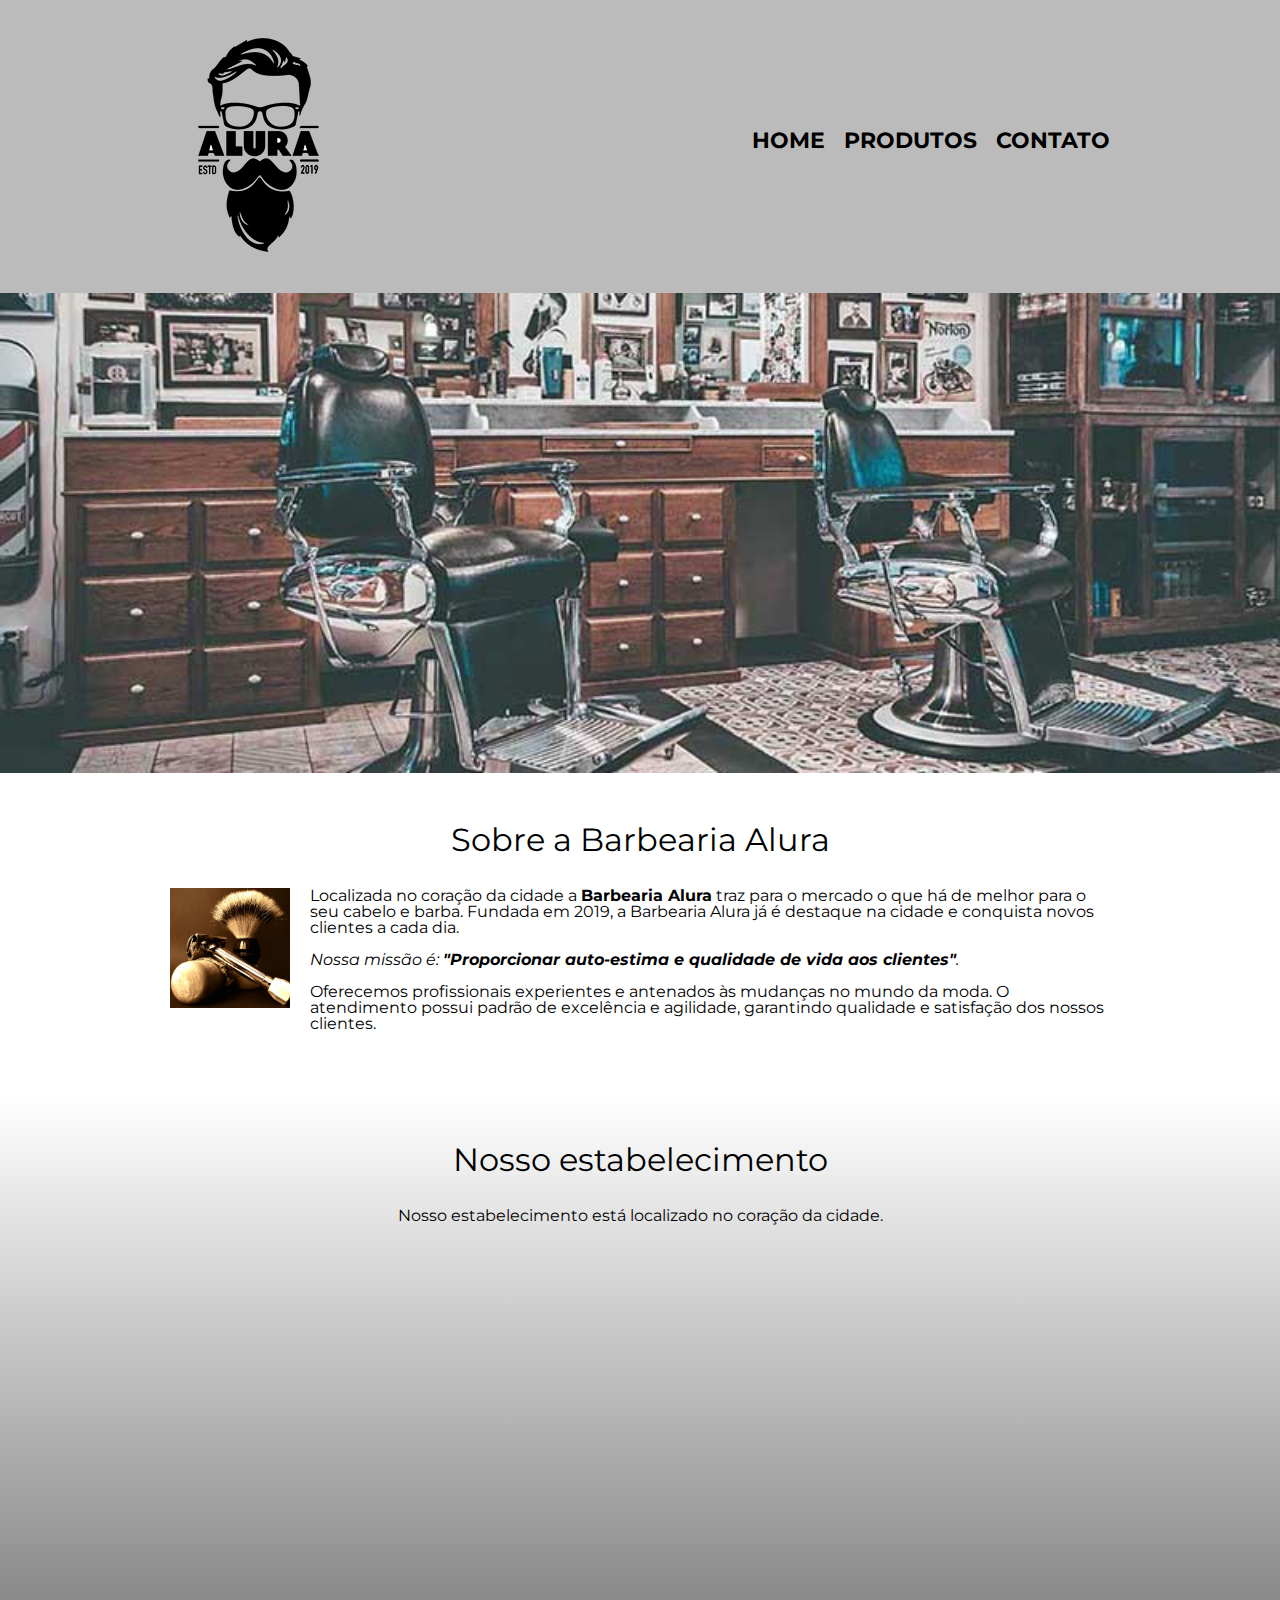
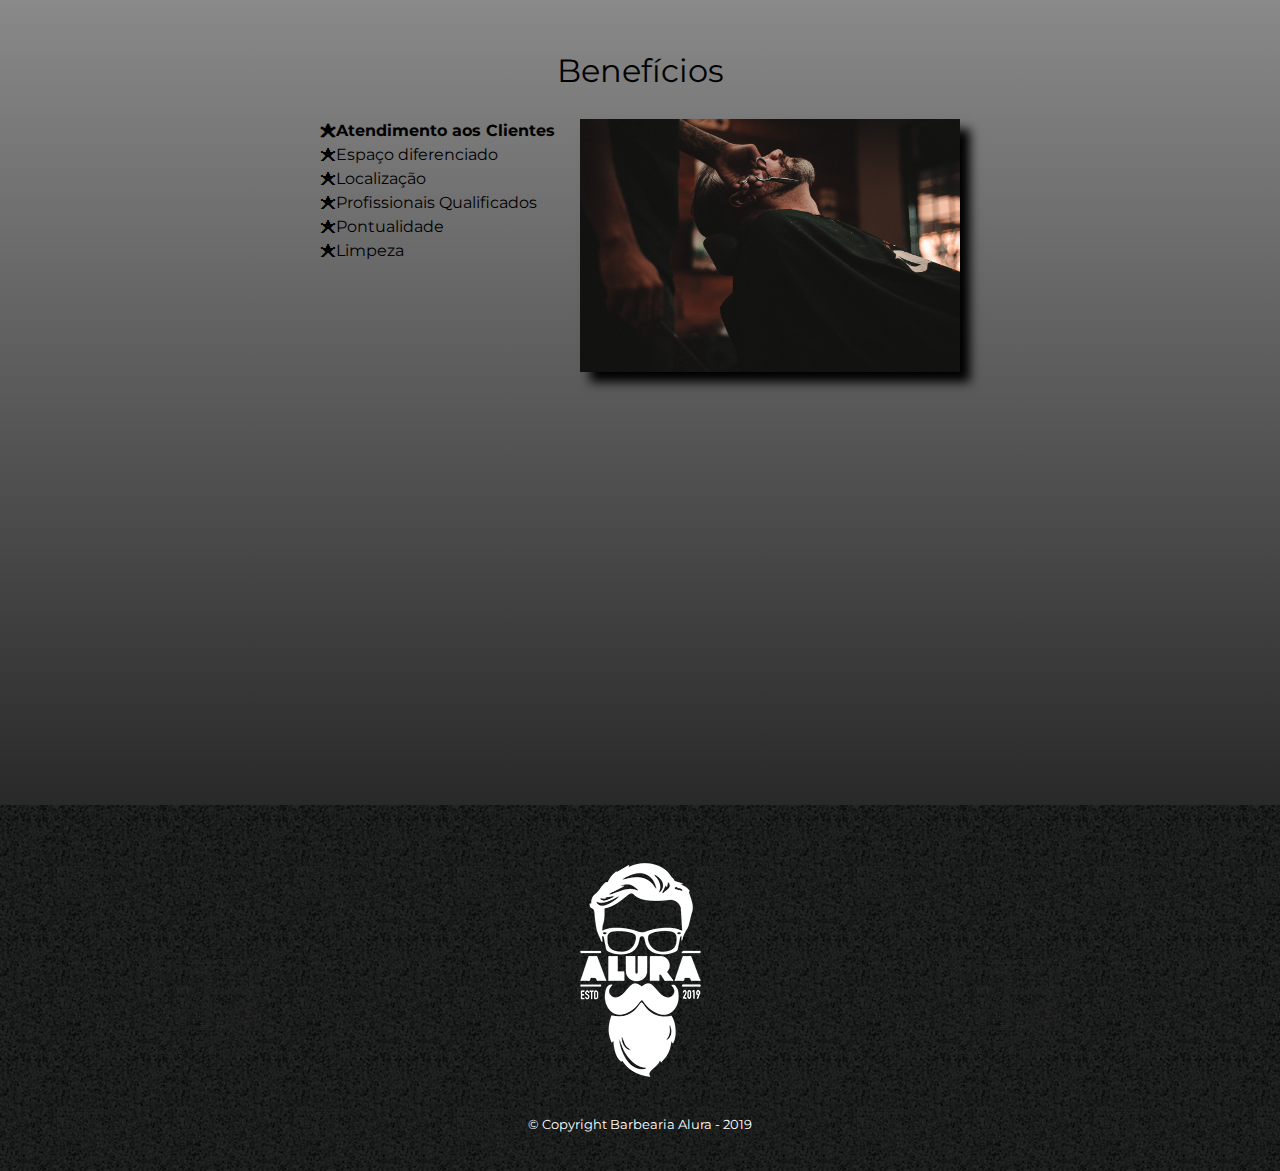
<file: index.html>
<!DOCTYPE html>
<html lang="pt-br">
<head>
    <meta charset="UTF-8">
    <meta name="viewport" content="width=device-width">
    <link rel="stylesheet" href="css/reset.css">
    <link rel="stylesheet" href="css/style.css">
    
    <title>Barbearia Alura</title>
</head>
<body>
    <header>
        <div class="caixa">
            <h1><img id="logoHeader" src="img/produto/logo.png" alt="Logo Alura Barbearia"></h1>
            <nav>
                <ul type="none">
                    <li><a href="index.html">Home</a></li>
                    <li><a href="produtos.html">Produtos</a></li>
                    <li><a href="contato.html">Contato</a></li>
                </ul>
            </nav>
        </div>
    </header>
    <img class="imgBarb" src="img/index/banner.jpg" alt="Imagem de de uma barbearia">
    <main>
        <section class="sobre">
            <h2 class="titulo-principal">Sobre a Barbearia Alura</h2>
            <img src="img/index/utensilios.jpg" alt="Utencilios de barbeador" class="utencilios">
            <p>
                Localizada no coração da cidade a <strong>Barbearia Alura</strong> traz para o mercado o que há de melhor para o seu cabelo e barba. Fundada em 2019, a Barbearia Alura já é destaque na cidade e conquista novos clientes a cada dia.
            </p>
            <p class="missao">
                <em>Nossa missão é: <strong>"Proporcionar auto-estima e qualidade de vida aos clientes"</strong>.</em>
            </p>
            <p>
                Oferecemos profissionais experientes e antenados às mudanças no mundo da moda. O atendimento possui padrão de excelência e agilidade, garantindo qualidade e satisfação dos nossos clientes.
            </p>
        </section>
        <section class="map">
            <h2 class="titulo-principal">Nosso estabelecimento</h2>
            <p>Nosso estabelecimento está localizado no coração da cidade.</p>
            <div class="mapaDiv"><iframe src="https://www.google.com/maps/embed?pb=!1m14!1m12!1m3!1d14122.258810179426!2d-48.568760899999994!3d-27.761569299999998!2m3!1f0!2f0!3f0!3m2!1i1024!2i768!4f13.1!5e0!3m2!1spt-BR!2sbr!4v1643431696091!5m2!1spt-BR!2sbr" width=100% height="300" style="border:0;" allowfullscreen="" loading="lazy"></iframe></div>
        </section>
        <section class="beneficios">
            <h3 class="titulo-principal">Benefícios</h3>
            <div class="conteudo-beneficios">
                <ul>
                    <li class="item">Atendimento aos Clientes</li>
                    <li class="item">Espaço diferenciado</li>
                    <li class="item">Localização</li>
                    <li class="item">Profissionais Qualificados</li>
                    <li class="item">Pontualidade</li>
                    <li class="item">Limpeza</li>
                </ul>
                <img class="imgBeneficios" src="img/index/beneficios.jpg">
            </div>
            <div class="video">
                <iframe width="100%" height="315" src="https://www.youtube.com/embed/wcVVXUV0YUY" title="YouTube video player" frameborder="0" allow="accelerometer; autoplay; clipboard-write; encrypted-media; gyroscope; picture-in-picture" allowfullscreen></iframe>
            </div>
        </section>
    </main>
    <footer>
        <img src="img/produto/logo-branco.png" alt="Logo Alura Barbearia Branca">
        <p class="copyright">&#169; Copyright Barbearia Alura - 2019</p>
    </footer> 
</body>
</html>
</file>
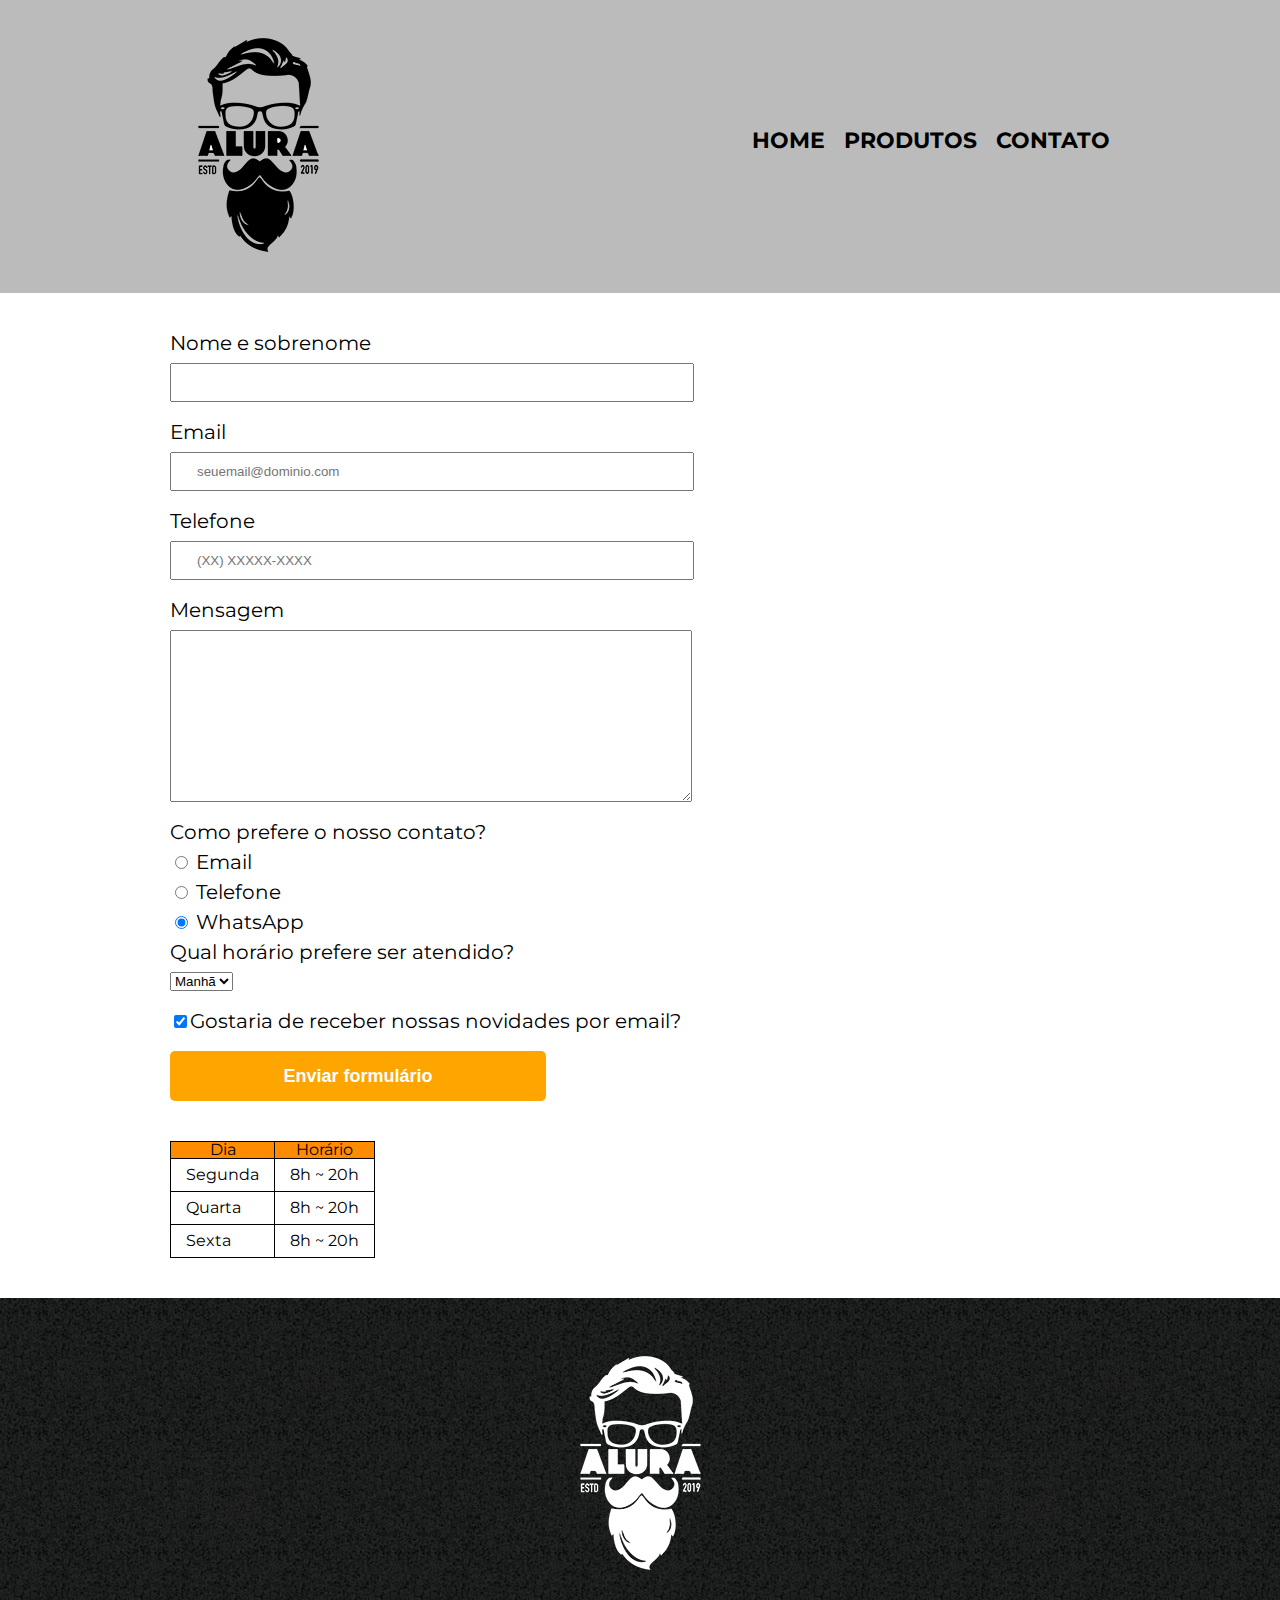
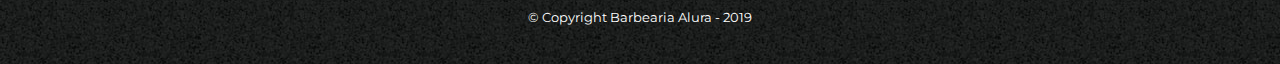
<file: contato.html>
<!DOCTYPE html>
<html lang="en">
<head>
    <meta charset="UTF-8">
    <meta name="viewport" content="width=device-width">
    <link rel="stylesheet" href="css/reset.css">
    <link rel="stylesheet" href="css/style.css">
    <title>Contato - Barbearia Alura</title>
</head>
<body>
    <header>
        <div class="caixa">
            <h1><img id="logoHeader" src="img/produto/logo.png" alt="Logo Alura Barbearia"></h1>
            <nav>
                <ul type="none">
                    <li><a href="index.html">Home</a></li>
                    <li><a href="produtos.html">Produtos</a></li>
                    <li><a href="contato.html">Contato</a></li>
                </ul>
            </nav>
        </div>
    </header>
    <main>
        <div class="mainConteudo">
            <form action="">
                    <label for="nomeSobrenome">Nome e sobrenome</label>
                    <input type="text" id="nomeSobrenome" value="" class="inputPadrao" required>
            
                    <label for="email">Email</label>
                    <input type="email" id="email" value="" placeholder="seuemail@dominio.com" class="inputPadrao" required>
            
                    <label for="telefone">Telefone</label>
                    <input type="tel" id="telefone" value="" placeholder="(XX) XXXXX-XXXX" class="inputPadrao">
                    <label for="mensagem">Mensagem</label>
                    <textarea name="" id="mensagem" cols="30" rows="10" class="inputPadrao"></textarea>
            
                    <div class="escolhas">
                        <fieldset>
                            <legend>Como prefere o nosso contato?</legend>
                            <label for="radio-email"><input type="radio" id="radio-email" name="contato" value="Email">Email</label>
                            <label for="radio-telefone"><input type="radio" id="radio-telefone" name="contato" value="Telefone">Telefone</label>
                            <label for="radio-whatsapp"><input type="radio" id="radio-whatsapp" name="contato" value="WhatsApp" checked="true">WhatsApp</label>
                        </fieldset>
                        <fieldset>
                            <legend>Qual horário prefere ser atendido?</legend>
                            <select >
                                <option value="Manhã" id="horarioOp">Manhã</option>
                                <option value="Tarde" id="horarioOp">Tarde</option>
                                <option value="Noite" id="horarioOp">Noite</option>
                            </select>
                        </fieldset>
                        <label for="check" class="checkbox"><input type="checkbox" id="check" checked="true">Gostaria de receber nossas novidades por email?</label>
                    </div>
            
                    <input type="submit" value="Enviar formulário" class="inputSub">
                    <table>
                        <thead>
                            <tr>
                                <th>Dia</th>
                                <th>Horário</th>
                            </tr>
                        </thead>
                        <tbody>
                            <tr>
                                <td>Segunda</td>
                                <td>8h ~ 20h</td>
                            </tr>
                            <tr>
                                <td>Quarta</td>
                                <td>8h ~ 20h</td>
                            </tr>
                            <tr>
                                <td>Sexta</td>
                                <td>8h ~ 20h</td>
                            </tr>
                        </tbody>
                    </table>
                </form>
            </div>
    </main>
    <footer>
        <img src="img/produto/logo-branco.png" alt="Logo Alura Barbearia Branca">
        <p class="copyright">&#169; Copyright Barbearia Alura - 2019</p>
    </footer>   
</body>
</html>
</file>
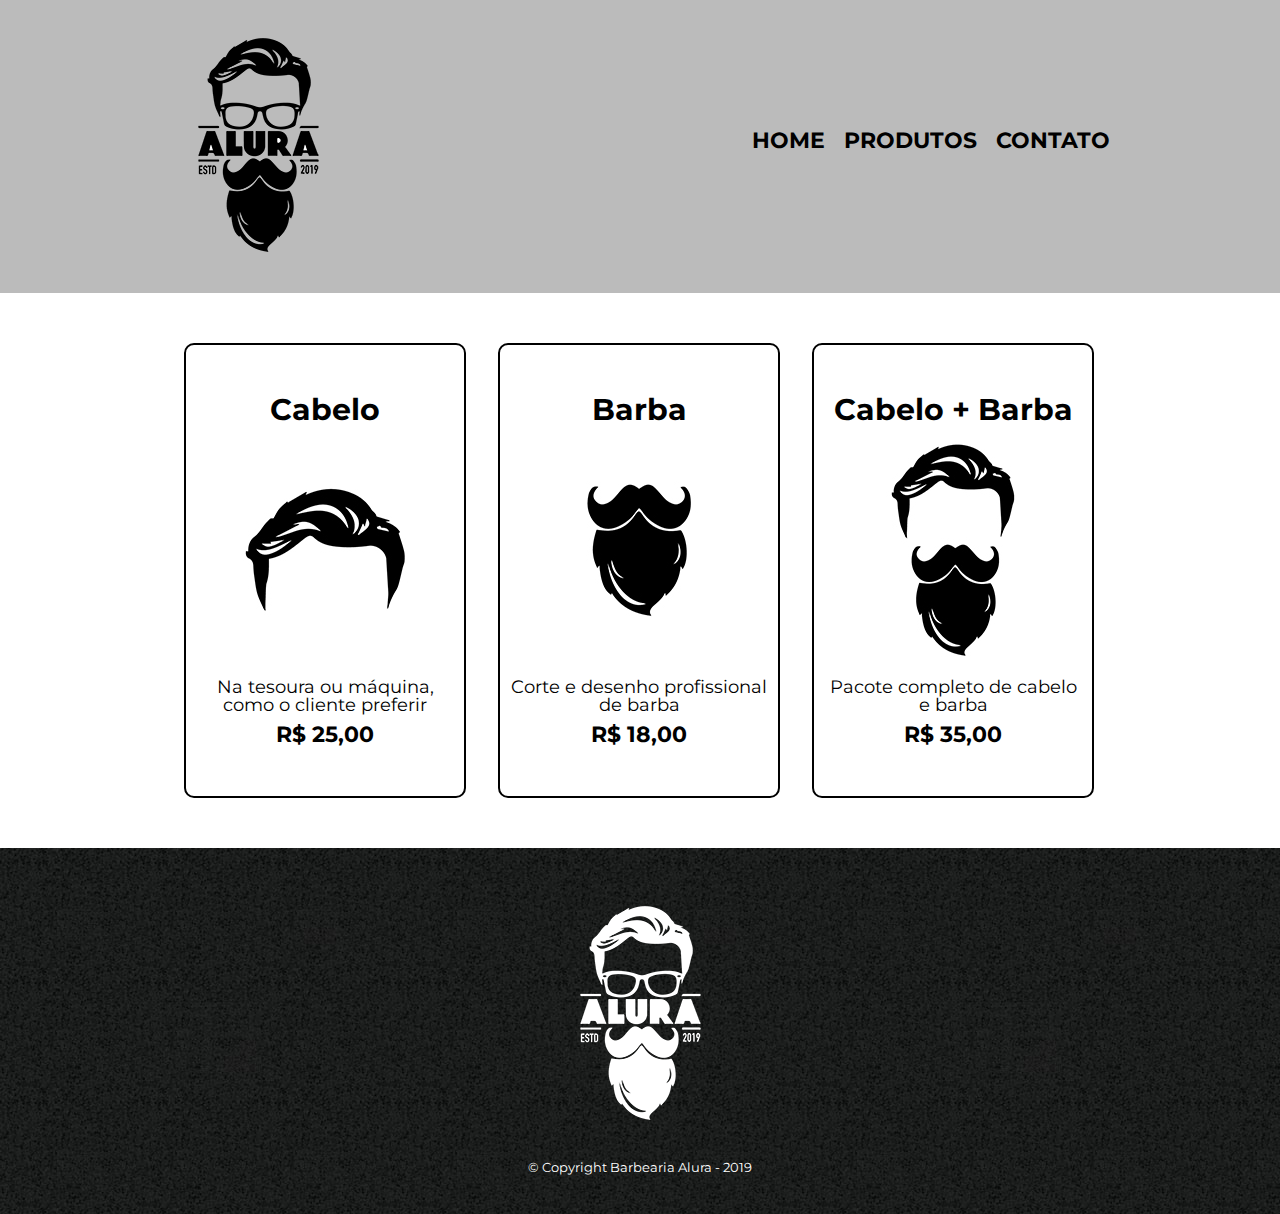
<file: produtos.html>
<!DOCTYPE html>
<html lang="en">
<head>
    <meta charset="UTF-8">
    <meta name="viewport" content="width=device-width">
    <link rel="stylesheet" href="css/reset.css">
    <link rel="stylesheet" href="css/style.css">
    <title>Produtos - Barbearia Alura</title>
</head>
<body>
    <header>
        <div class="caixa">
            <h1><img id="logoHeader" src="img/produto/logo.png" alt="Logo Alura Barbearia"></h1>
            <nav>
                <ul type="none">
                    <li><a href="index.html">Home</a></li>
                    <li><a href="produtos.html">Produtos</a></li>
                    <li><a href="contato.html">Contato</a></li>
                </ul>
            </nav>
        </div>
    </header>
    <main>
        <div class="mainProd">
            <ul class="card">
                <li class="cardItens">
                    <h2>Cabelo</h2>
                    <img src="img/produto/cabelo.jpg" alt="Imagem-cabelo">
                    <p>
                        Na tesoura ou máquina, como o cliente preferir
                    </p>
                    <div class="preco">R$ 25,00</div>
                </li>
                <li class="cardItens">
                    <h2>Barba</h2>
                    <img src="img/produto/barba.jpg" alt="Imagem barba">
                    <p>
                        Corte e desenho profissional de barba
                    </p>
                    <div class="preco">R$ 18,00</div>
                </li>
                <li class="cardItens">
                    <h2>Cabelo + Barba</h2>
                    <img src="img/produto/cabelo+barba.jpg" alt="Imagem cabelo e barba">
                    <p>
                        Pacote completo de cabelo e barba
                    </p>
                    <div class="preco">R$ 35,00</div>
                </li>
            </ul>
        </div>
    </main>
    <footer>
        <img src="img/produto/logo-branco.png" alt="Logo Alura Barbearia Branca">
        <p class="copyright">&#169; Copyright Barbearia Alura - 2019</p>
    </footer>   
</body>
</html>
</file>
<file: css/style.css>
@import url('https://fonts.googleapis.com/css2?family=Montserrat:ital,wght@0,100;0,200;0,300;0,400&display=swap');
body{
    font-family: 'Montserrat', sans-serif;
}
/*css produtos*/
header{
    background-color: #bbbbbb;
    padding: 20px 0;
}
.caixa{
    position: relative;
    width: 940px;
    margin: 0 auto;
}
nav{
    position: absolute;
    right: 0;
    top: 110px;
    
}
nav li{
    display: inline; 
    margin-left: 15px;
}
nav a{
    color: black;
    text-transform: uppercase;
    font-family: 'Montserrat', sans-serif;
    font-weight: bold;
    font-size: 22px;
    text-decoration: none;
}
nav a:hover{
    color: #c79a1d;
    text-decoration: underline;
}
.card{
    width: 940px;
    margin: 0 auto;
    padding: 50px 0;
}
.card li{
    display: inline-block;
    text-align: center;
    width: 30%;

    vertical-align: top;
    padding: 50px 10px;
    margin: 0 1.5%;
    border: solid;
    border-radius: 10px;
    border-width: 2px;
    box-sizing: border-box;
}
.card h2{
    font-size: 30px;
    font-weight: bold;
}
.card p{
    font-size: 18px;
}
.preco{
    font-size: 22px;
    font-weight: bold;
    margin-top: 10px;
}
.card li:hover{
    border-color: #c79a1d;
}
.card>li:hover h2{
    font-size: 31px;
}
.card>li:active{
    border-color: #371dc7;  
}
footer{
    background-image: url(../img/produto/bg.jpg);
    text-align: center;
    padding: 40px 0;
}

.copyright {
    color: white;
    margin-top: 20px ;
    font-size: 13px;
}

/*css contato*/
.mainConteudo{
    width: 80%;
    margin: auto;
}
form {
    margin: 40px auto;
    width: 940px;
}
form label, legend{
    display: block;
    font-size: 20px;
    margin: 0 0 10px;
}
.inputPadrao{
    display: block;
    margin: 0 0 20px;
    padding: 10px 25px;
    width: 50%;

}
fieldset input{
    margin-right: 8px;
}
.checkbox{
    margin: 20px 0;
}
.inputSub{
    background-color: orange;
    color: white;
    font-size: 18px;
    font-weight: bold;
    width: 40%;
    height: 50px;
    margin-bottom: 40px;
    border: none;
    border-radius: 5px;
    transition: 1s all;
    cursor: pointer;
    
}
.inputSub:hover{
    background-color: darkorange;
    transform: scale(1.2);

}
table th{
    border: 1px solid;
    background-color: darkorange;
}
table td{
    border: 1px solid;
    padding: 8px 15px;
}

/*css index*/

.imgBarb{
    width: 100%;
}
.titulo-principal{
    text-align: center;
    font-size: 2em;
    margin: 0 0 1em;
    clear: left;
}
.sobre{
    width: 940px;
    margin: 0 auto;
    padding: 3em;
}
.sobre p{
    margin: 0 0 1em;

}
.sobre strong{
    font-weight: bold;
    width: 940px;
    margin: 0 auto;
}
.sobre em{
    font-style: italic;
}
.utencilios{
    width: 120px;
    float: left;
    margin: 0 20px 20px 0;
}
.map{
    padding: 3em 0;
    margin: 0 auto;
    background: linear-gradient(white, #888888);;
}
.mapaDiv{
    width: 940px;
    margin: 0 auto;
}
.map p{
    text-align: center;
    margin-bottom: 2em;
}
.beneficios {
    background:linear-gradient( #888888, #292929);
    padding: 3em 0;
    
}
.conteudo-beneficios{
    width: 640px;
    margin: 0 auto;
}
.conteudo-beneficios ul{
    width: 40%;
    display: inline-block;
    vertical-align: top;
}
.item{
    line-height: 1.5;
}
.item::before{
    content: "🟊";
}
.conteudo-beneficios ul::first-line{
    font-weight: bold;
}
.imgBeneficios{
    width: calc(60% - 4.2px);
    box-shadow: black 10px 10px 10px 0; 
    transition: 400ms;
}
.imgBeneficios:hover{
    opacity: 0.3;

}
.video{
    width: 560px;
    margin: 2em auto;
}

@media screen and (max-width: 700px) {
    .caixa, .sobre, .conteudo-beneficios, .video, .mapaDiv, form{
        width: auto;
    }
    h1{
        width: 50%;
        margin: auto;
    }
    footer img{
        width: 30%;
    }
    h1, nav{
        text-align: center;
    }
    nav{
        position: static;
        margin-right: 0.6em;
    }
    .conteudo-beneficios ul, .imgBeneficios{
        width: 100%;
    }
    .imgBeneficios{
        box-shadow: black 0 10px 10px 0; 
    }
    .mainProd{
        width: 80%;
        margin: 0 auto;
    }
    .card{
        width: 95%;
    }
    .card li{
        text-align: center;
        margin: 10px auto;
    }
    .card li{
        width: 100%;
    }
    .card img{
        width: 70%;
        margin: 0 0 10px 0px;
    }
    .cardItens p{
        font-size: 2em;
        width: 70%;
        margin: auto;
    }
    .cardItens h2, .preco{
        font-size: 2em;
    }
    .mainConteudo{
        width: 100%;
        margin: auto;
    }  
    .inputPadrao{
        width: 70%;
        margin: 10px auto;
    }
    form >label{
        width: 90%;
        margin: 0 0  0 1.5em ;
    }
    .escolhas{
        width: 90%;
        margin: 0 0  0 2.1em ;
    }
    .inputSub{
        width: 90%;
        margin: 1em auto 2em 1em;
    }
    table{
        width: 90%;
        margin: 0 auto;
    }
}
</file>
